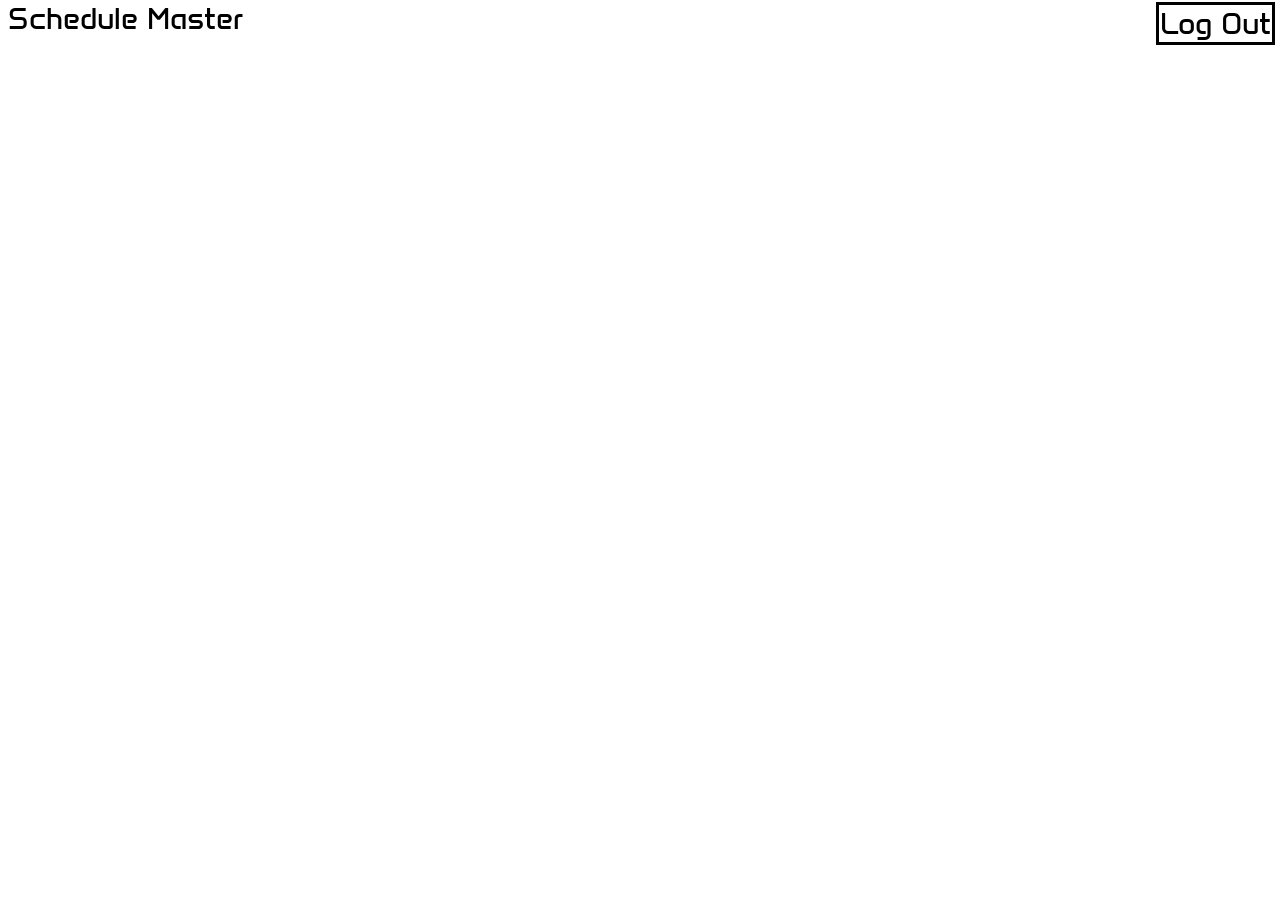
<file: home.html>
<!DOCTYPE html>
<html lang="en">
<head>
    <meta charset="UTF-8">
    <meta name="viewport" content="width=device-width, initial-scale=1.0">
    <link rel="stylesheet" href="home.css">
    <title>Scdule Master</title>
</head>
<body>
    <div class="header">
        <div class="logo">Schedule Master</div>
        <div> <a class="logout" href="login.html">Log Out</a></div>
    </div>
    <div class="first-page">
        
    </div>
</body>
</html>
</file>
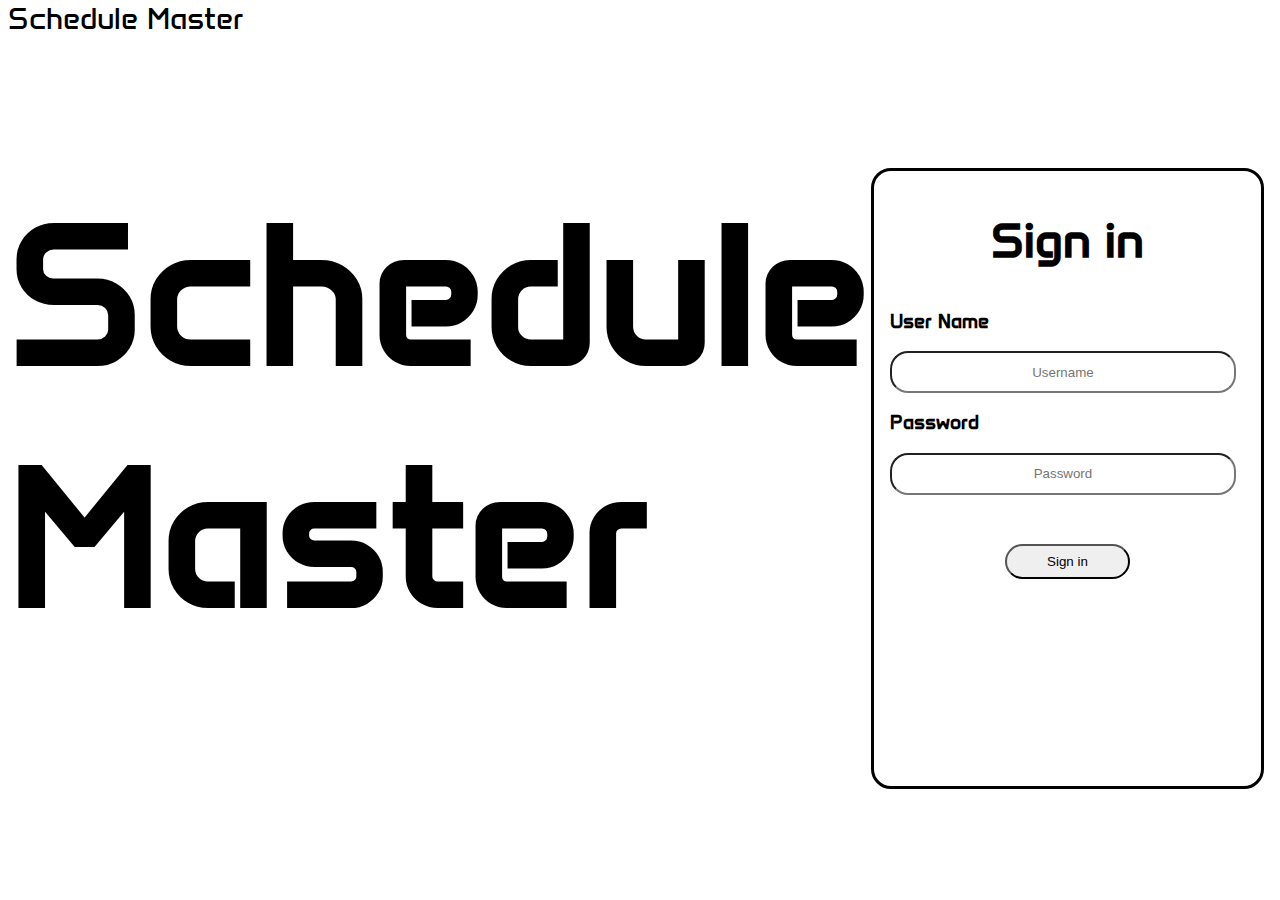
<file: login.html>
<!DOCTYPE html>
<html lang="en">
<head>
    <meta charset="UTF-8">
    <meta name="viewport" content="width=device-width, initial-scale=1.0">
    <link rel="stylesheet" href="login.css">
    <title>Scdule Master</title>
</head>
<body>
    <div class="logo">Schedule Master</div>
    <div class="first-page">
        <div class="main-heading">
            <h1>Schedule Master</h1>
        </div>
        <div class="login">
            <div class="login-heading">
                <h2>Sign in</h2>
            </div>
            <div class="username">
                <h3>User Name</h3>
                <input class="user-input" type="text" placeholder="Username"/>
            </div>
            <div class="password">
                <h3>Password</h3>
                <input class="user-input" type="text" placeholder="Password"/>
            </div>
            <div class="button-container">
                <a href="/home.html"><button class="signin-button">Sign in</button></a>
            </div>
        </div>
        
    </div>
</body>
</html>
</file>
<file: home.css>
@import url('https://fonts.googleapis.com/css2?family=Anta&family=Madimi+One&display=swap');

.header {
    font-size: 30px;
    position: fixed;
    width: 100%;
    top: 0px;
    background-color: #ffffff00;
    font-family: "Anta", sans-serif;
    font-weight: 400;
    display: grid;
    grid-template-columns: 1fr 1fr;
}

.logout {
    position: absolute;
    top: 2px;
    right: 1%;
    color: #000;
    text-decoration: none;
    border: solid;
    padding-left: 1px;
    padding-right: 1px;
}

.first-page {
    margin-top: 2.5rem;
    display: grid;
    grid-template-columns: 2fr 1fr;
}

.main-heading {
    margin-top: 2rem;
    font-size: 11vb;
    font-family: "Anta", sans-serif;
    font-weight: 400;
    
}

.login {
    margin-top: 10rem;
    margin-right: 0.5rem;
    border: solid;
    border-radius: 20px;
    border-color: #000;
}

.login-heading {
    font-size: 2rem;
    font-family: Anta;
    text-align: center;
}
.username, .password {
    font-family: Anta;
    margin-left: 1rem;
    margin-right: 1rem;
}

.user-input {
    width: 90%;
    border-radius: 18px;
    padding: .7rem;
    text-align: center;
}

.button-container {
    display: flex;
    justify-content: space-around;
    position: relative;
    top: 8%;
}

.signin-button {
    border-color: #000;
    border-radius: 18px;
    padding-top: .5rem;
    padding-bottom: .5rem;
    padding-left: 2.5rem;
    padding-right: 2.5rem;
    transition: background-color 1s;
}

.signin-button:hover {
    background-color: #0f0d0d;
    color: #fff;
}

.signin-button a:link {
    color: #000;
    text-decoration: none;
    transition: color 1s;
}
.signin-button a:link:hover {
    color: #fff;
    text-decoration: none;
}
</file>
<file: login.css>
@import url('https://fonts.googleapis.com/css2?family=Anta&family=Madimi+One&display=swap');

.logo {
    font-size: 30px;
    position: fixed;
    width: 100%;
    top: 0px;
    background-color: #fff;
    font-family: "Anta", sans-serif;
    font-weight: 400;
}
.first-page {
    display: grid;
    grid-template-columns: 2fr 1fr;
}

.main-heading {
    margin-top: 2rem;
    font-size: 11vb;
    font-family: "Anta", sans-serif;
    font-weight: 400;
    
}

.login {
    margin-top: 10rem;
    margin-right: 0.5rem;
    border: solid;
    border-radius: 20px;
    border-color: #000;
}

.login-heading {
    font-size: 2rem;
    font-family: Anta;
    text-align: center;
}
.username, .password {
    font-family: Anta;
    margin-left: 1rem;
    margin-right: 1rem;
}

.user-input {
    width: 90%;
    border-radius: 18px;
    padding: .7rem;
    text-align: center;
}

.button-container {
    display: flex;
    justify-content: space-around;
    position: relative;
    top: 8%;
}

.signin-button {
    border-color: #000;
    border-radius: 18px;
    padding-top: .5rem;
    padding-bottom: .5rem;
    padding-left: 2.5rem;
    padding-right: 2.5rem;
    transition: background-color 1s;
}

.signin-button:hover {
    background-color: #0f0d0d;
    color: #fff;
}

.signin-button a:link {
    color: #000;
    text-decoration: none;
    transition: color 1s;
}
.signin-button a:link:hover {
    color: #fff;
    text-decoration: none;
}
</file>
